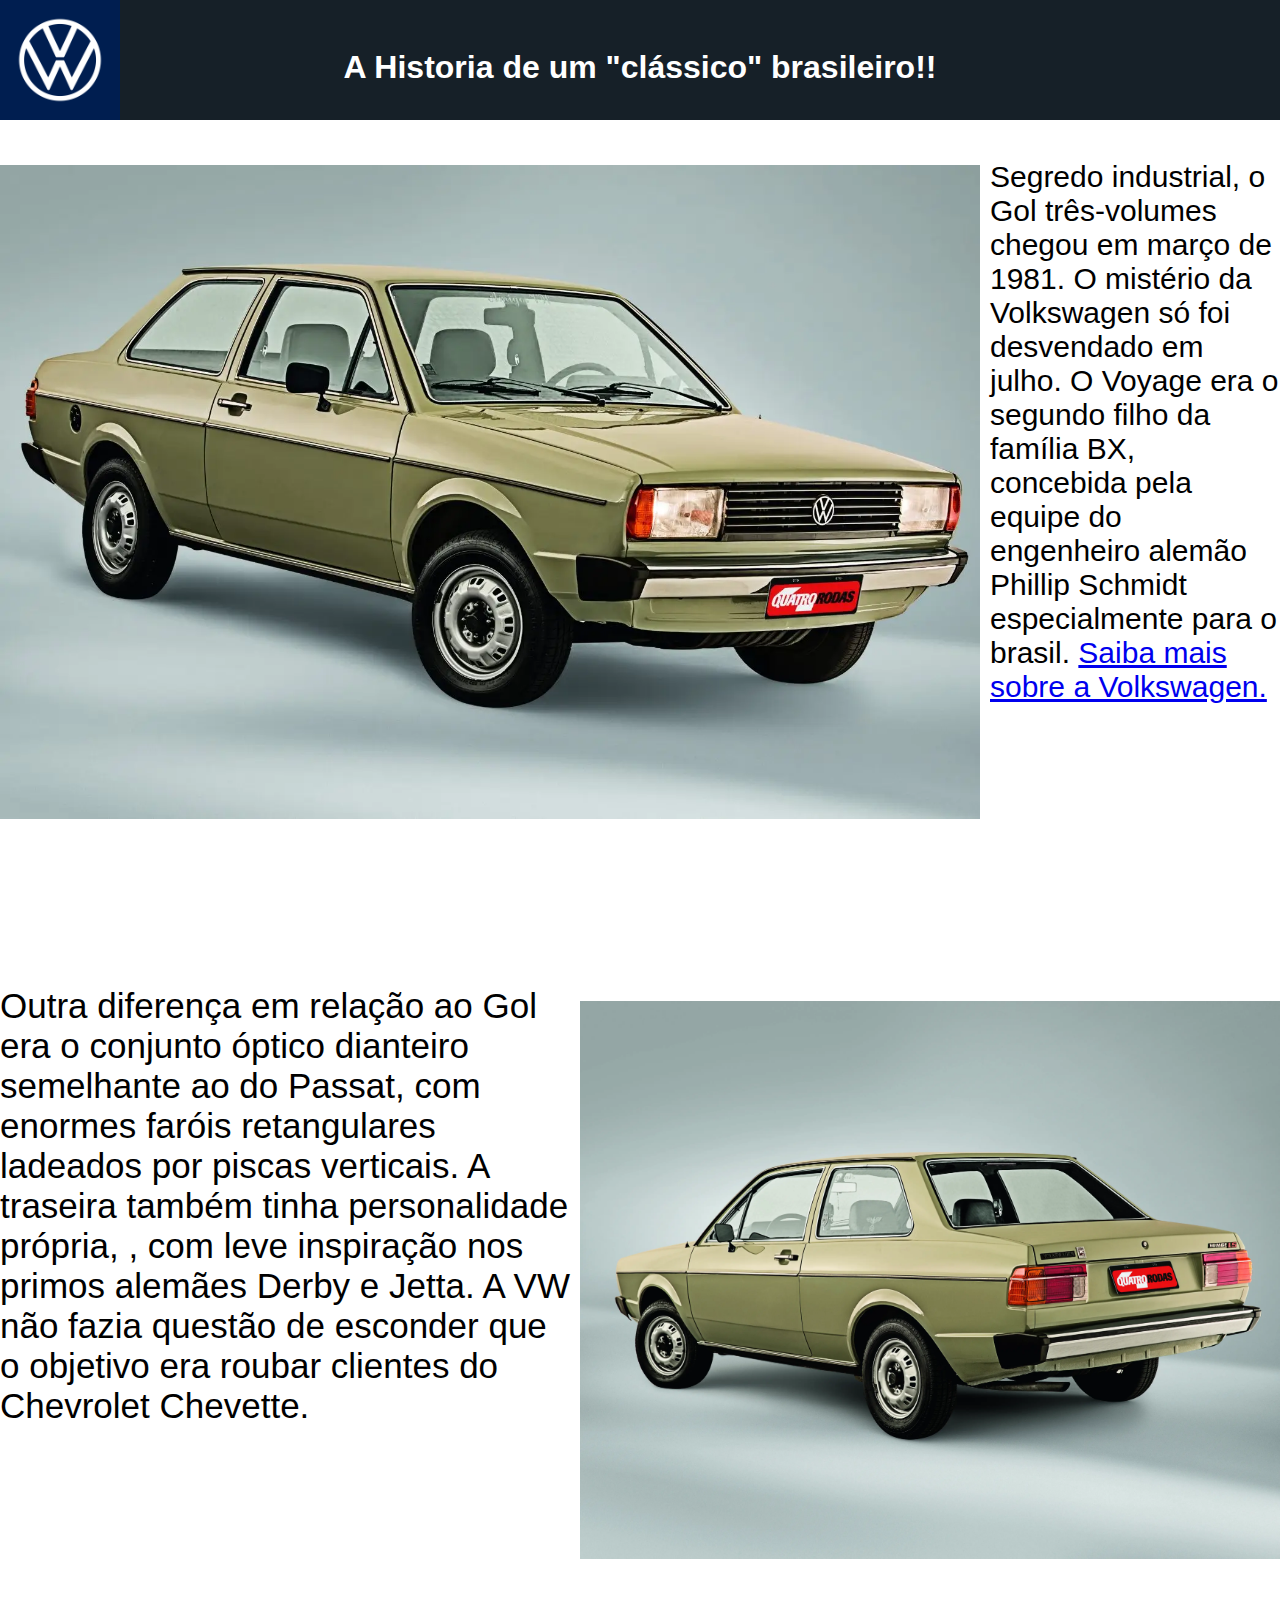
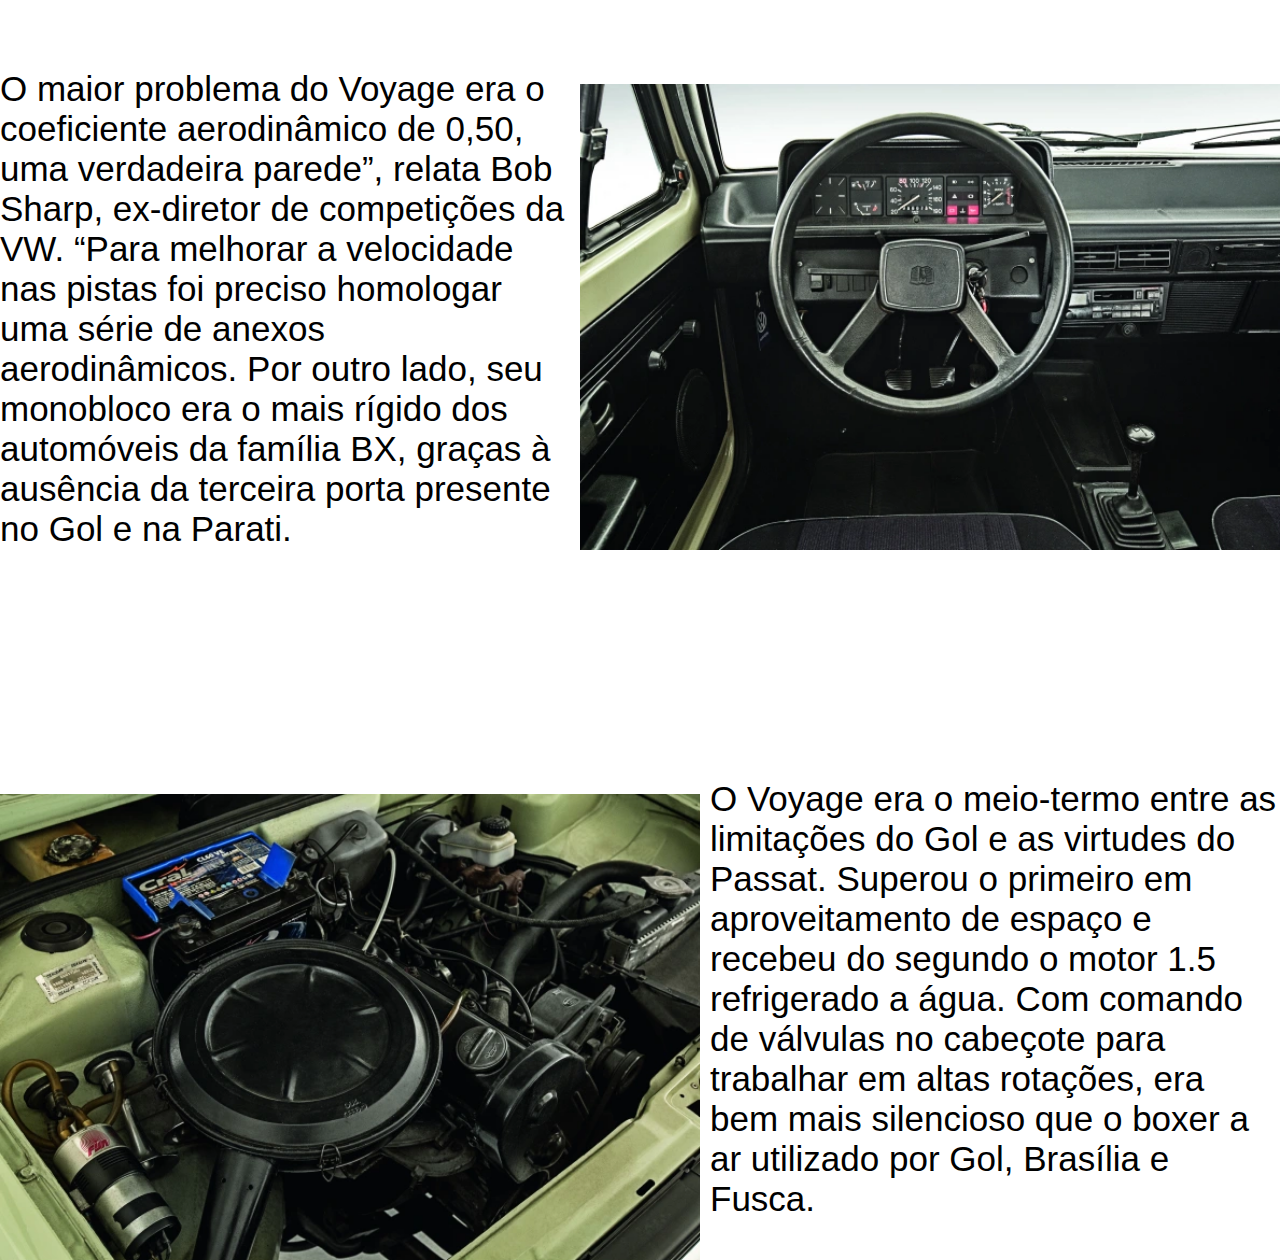
<file: Projeto Voyage/Projeto Voyage2/index.html>
<!DOCTYPE html>
<html lang="pt-br">

<head>
    <meta charset="UTF-8">
    <meta http-equiv="X-UA-Compatible" content="IE=edge">
    <meta name="viewport" content="width=device-width, initial-scale=1.0">
    <title>Volkswagen Voyage</title>
    <link rel="stylesheet" href="estilo.css">
</head>

<body>
    <div id="header">

        <header class="header-top">
            <img class="logotipo" src="Imagens_Projeto/logotipoVW.png" alt="Logotipo Volkswagen">
            <h1>A Historia de um "clássico" brasileiro!!</h1>
        </header>
    </div>    

    <div class="container">
        <div class="imagem">
            <img src="Imagens_Projeto/Voyage_Foto1.jpeg" alt="Foto Volkswagen Voyage 1° geração">
        </div>
            <div class="texto"><p>Segredo industrial, o Gol três-volumes chegou em março de 1981. O mistério da Volkswagen só foi
                desvendado em
                julho. O Voyage era o segundo filho da família BX, concebida pela equipe do engenheiro alemão Phillip
                Schmidt
                especialmente para o brasil. <a href="https://canaltech.com.br/empresa/volkswagen/#:~:text=A%20hist%C3%B3ria%20da%20Volkswagen%20teve,desenvolveu%20in%C3%BAmeros%20ve%C3%ADculos%20de%20sucesso." target="_blank">Saiba mais sobre a Volkswagen.</a> </p>
            </div>
        
    </div>

    <div class="container2">
        <div class="imagem">
            <img src="Imagens_Projeto/Voyage_foto2.jpeg" alt="Foto Volkswagen Voyage 1° geração">
        </div>

        <div class="texto2">
            <p>Outra diferença em relação ao Gol era o conjunto óptico dianteiro semelhante ao do Passat, com enormes faróis retangulares ladeados por piscas verticais. A traseira também tinha personalidade própria, , com leve inspiração nos primos alemães Derby e Jetta. A VW não fazia questão de esconder que o objetivo era roubar clientes do Chevrolet Chevette.       
            </p>
        </div>
    </div>

    <div class="container3">
        <div class="imagem">
            <img src="Imagens_Projeto/Voyage_Foto3.jpeg" alt="Foto Volkswagen Voyage 1° geração">
        </div>

        <div class="texto3">
            <p> O maior problema do Voyage era o coeficiente aerodinâmico de 0,50, uma verdadeira parede”, relata Bob Sharp, ex-diretor de competições da VW. “Para melhorar a velocidade nas pistas foi preciso homologar uma série de anexos aerodinâmicos. Por outro lado, seu monobloco era o mais rígido dos automóveis da família BX, graças à ausência da terceira porta presente no Gol e na Parati.
            </p>
        </div>
    </div>

    <div class="container4">
        <div class="imagem4">
            <img src="Imagens_Projeto/Voyage_Foto4.jpeg" alt="Foto Volkswagen Voyage 1° geração">
        </div>

        <div class="texto">
            <p>O Voyage era o meio-termo entre as limitações do Gol e as virtudes do Passat. Superou o primeiro em aproveitamento de espaço e recebeu do segundo o motor 1.5 refrigerado a água. Com comando de válvulas no cabeçote para trabalhar em altas rotações, era bem mais silencioso que o boxer a ar utilizado por Gol, Brasília e Fusca.
            </p>
        </div>
    </div>





</body>
</file>
<file: Projeto Voyage/Projeto Voyage2/estilo.css>
img{
    max-width: 980px;
}
body{
  font-family: sans-serif;
  margin: 0;
  padding: 0;
}

h1{
    text-align: center;
    margin-top: -75px;
    color: white
}


.header-top {
    max-width: auto;
    height: 120px;
    background: #162028;
}

.logotipo {
    height: 120px;
}

.container img{
    width: 90%;
    display: table;
    margin-top: 5px;
    float: left;
    margin-right: 10px;
    padding: auto;
}

.container p{
    margin-top: 40px;
    margin-left: 40px;
    font-size: 30px;
}

.container2 img{
    width: 700px;
    display: table;
    margin-top: 15px;
    float: right;
    margin-left: 10px;
    padding: auto;
}

.container2 p{
    margin-top: 22vmax;
    font-size: 35px;
    text-align-last: left;
}

.container3 img{
    width: 700px;
    display: table;
    margin-top: 15px;
    float: right;
    margin-left: 10px;
    padding: auto;
}

.container3 p{
    margin-top: 19vmax;
    font-size: 35px;
    text-align-last: left;
}

.container4 img{
    width: 700px;
    display: table;
    margin-top: 15px;
    float: left;
    margin-right: 10px;
    padding: auto;
}

.container4 p{
    margin-top: 18vmax;
    font-size: 35px;
    text-align-last: left;
}
</file>
